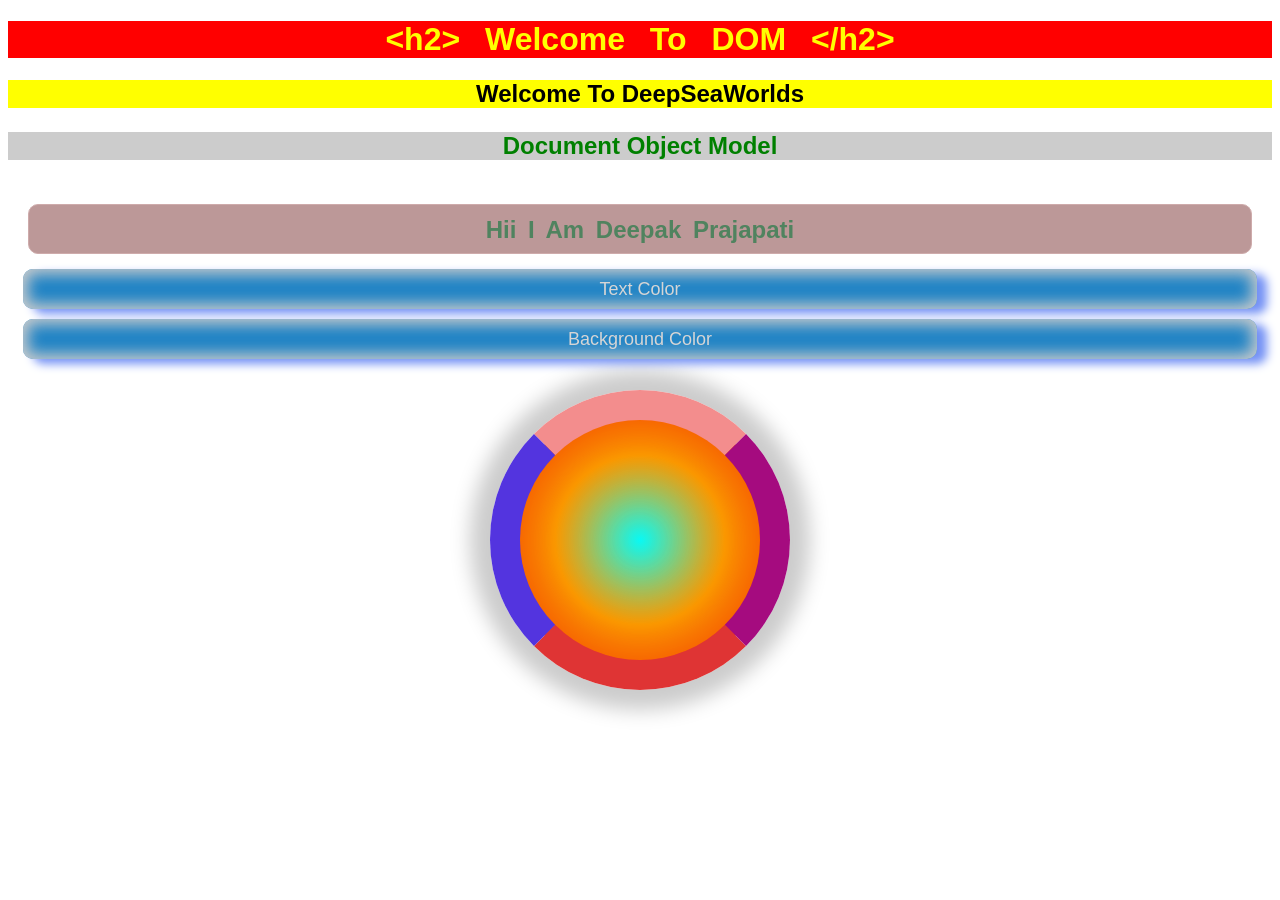
<file: d1/index.html>
<!doctype html>
<html lang="en">
  <head>
    <meta charset="UTF-8" />
    <meta name="viewport" content="width=device-width, initial-scale=1.0" />
    <title>DOM - JavaScript Learning</title>
    <link rel="stylesheet" href="style.css" />
  </head>
  <body>
    <h1>Welcome to JavaScript Learning {DOM}</h1>
    <div id="heading"></div>
    <p>Document Object Model</p>

    <div class="container">
      <div class="title">Hii I Am Deepak Prajapati</div>
      <button id="textBtn">Text Color</button>
      <button id="bgBtn">Background Color</button>
    </div>

    <div class="box"></div>

    <script src="dom1.js"></script>
  </body>
</html>
</file>
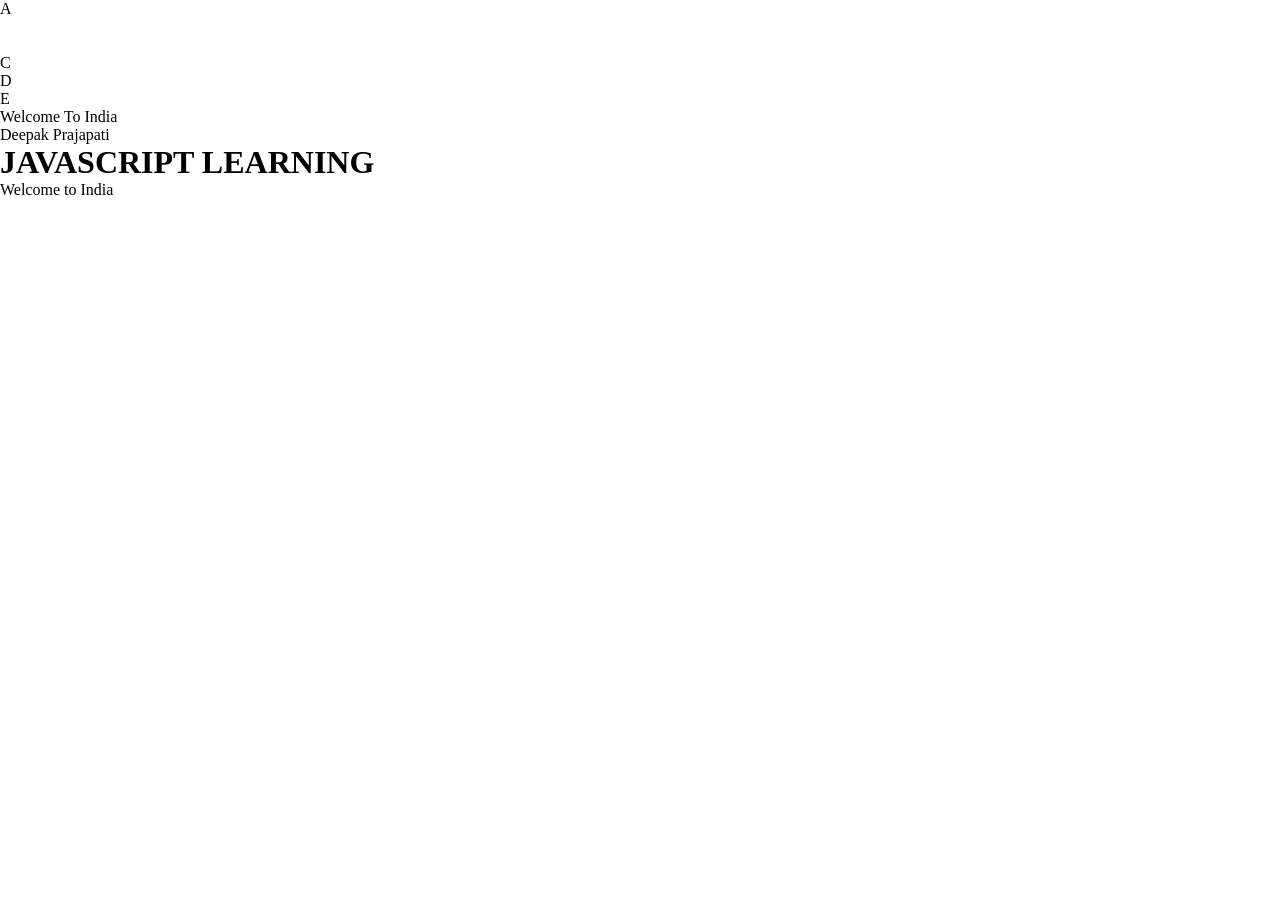
<file: d2/index.html>
<!doctype html>
<html lang="en">
  <head>
    <meta charset="UTF-8" />
    <meta name="viewport" content="width=device-width, initial-scale=1.0" />
    <title>DOM Part2</title>
    <link rel="stylesheet" href="style.css" />
  </head>
  <body>
    <div class="box">A</div>
    <div id="bid" style="visibility: hidden; ">
      <p>Paragraph</p>
      <div id="header">Header</div>
    </div>
    <div class="box">C</div>
    <div class="box">D</div>
    <div class="box">E</div>
    <p>Welcome To India</p>
    <p class="name">Deepak Prajapati</p>
    <h1>JAVASCRIPT LEARNING</h1>
    <strong><!-- this is comment --></strong>

    <div id="hero-section">Welcome to India</div>

    <script src="script.js"></script>
  </body>
</html>
</file>
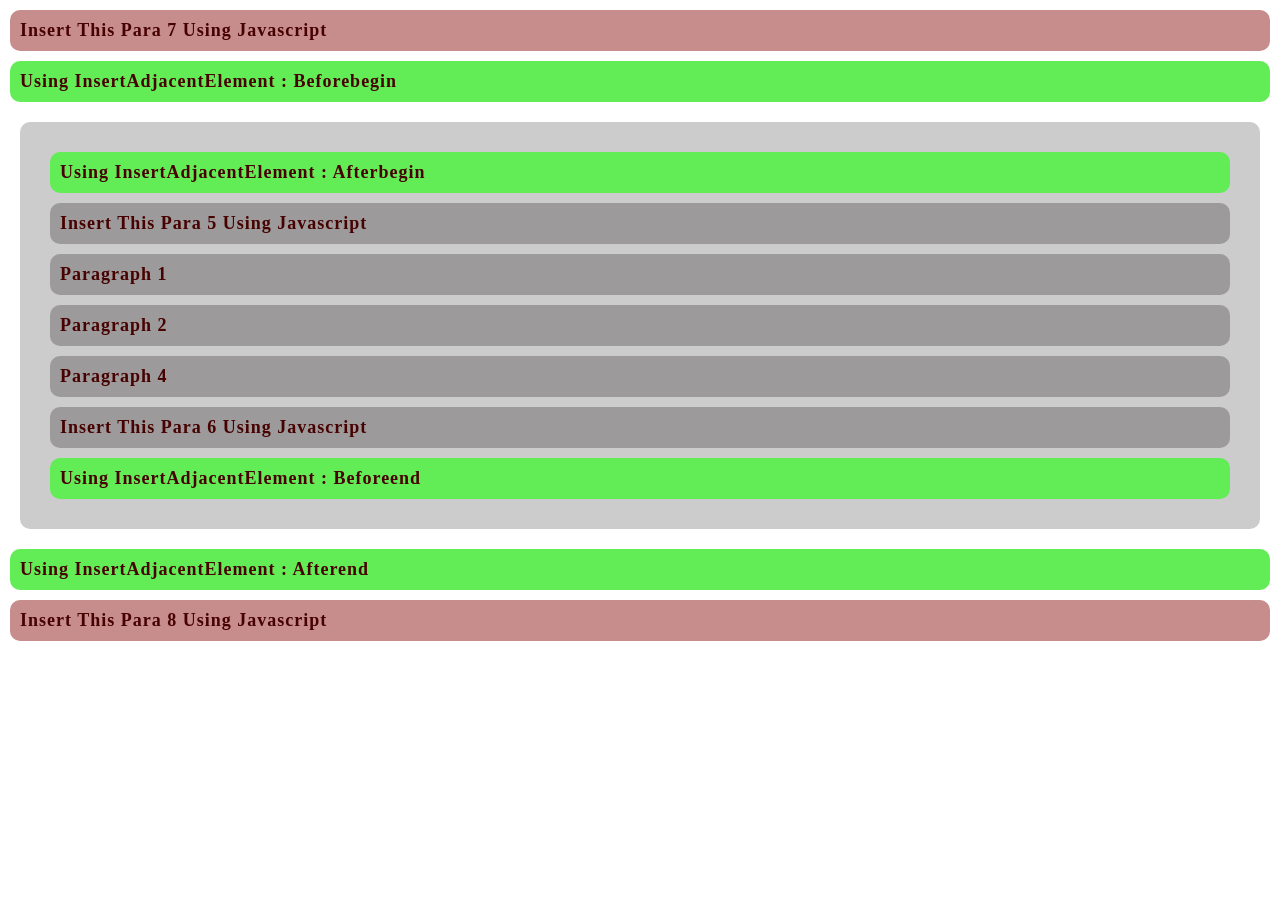
<file: d3/index.html>
<!doctype html>
<html lang="en">
  <head>
    <meta charset="UTF-8" />
    <meta name="viewport" content="width=device-width, initial-scale=1.0" />
    <title>DOM - Part 3</title>
    <link rel="stylesheet" href="style.css" />
  </head>
  <body>
    <div class="box">
      <p>Paragraph 1</p>
      <p>Paragraph 2</p>
      <p>Paragraph 3</p>
      <p>Paragraph 4</p>
    </div>

    <script src="script.js"></script>
  </body>
</html>
</file>
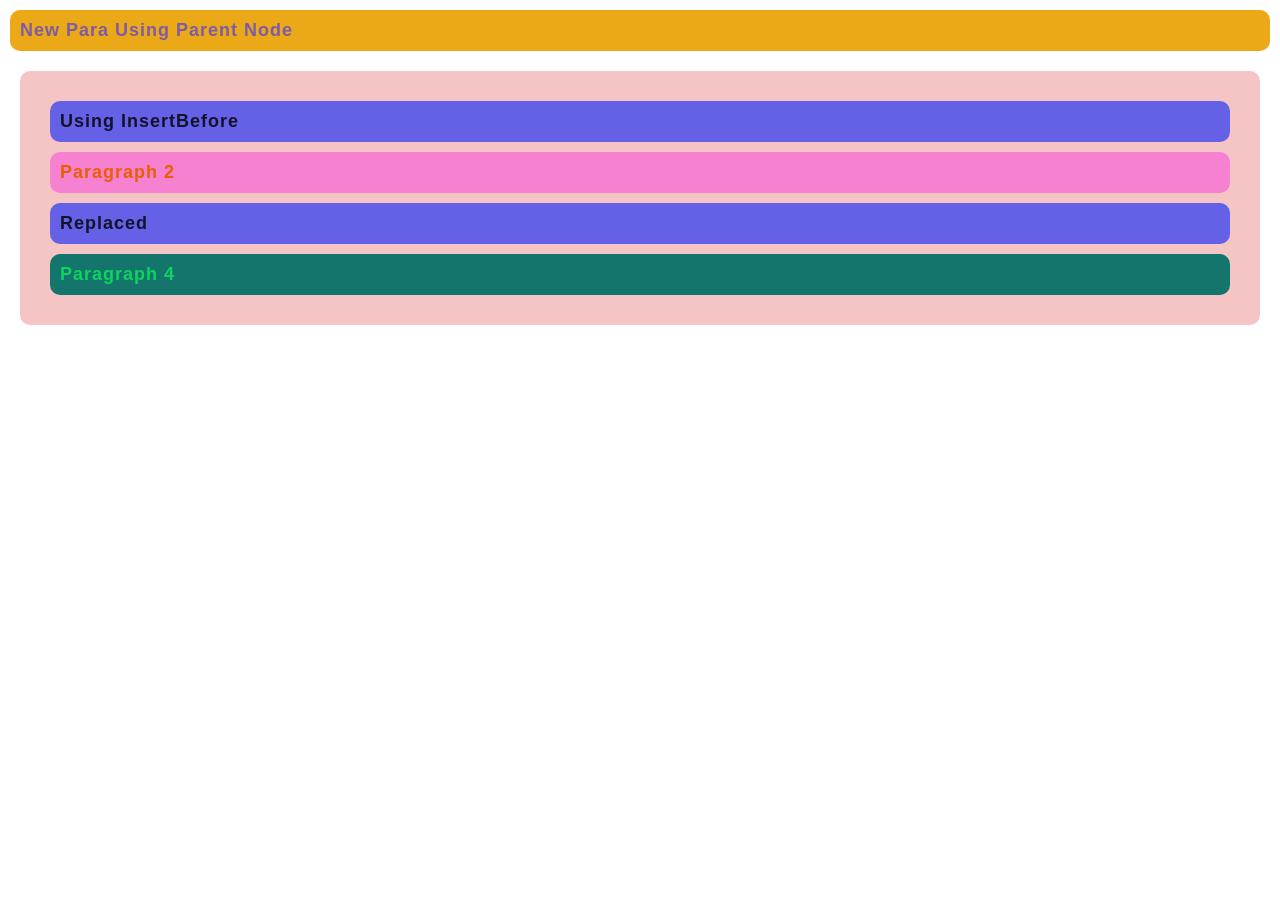
<file: d4/index.html>
<html lang="en">
  <head>
    <meta charset="UTF-8" />
    <meta name="viewport" content="width=device-width, initial-scale=1.0" />
    <title>DOM - Part 4</title>
    <link rel="stylesheet" href="style.css" />
  </head>
  <body>
    <div class="box">
      <p>Paragraph 1</p>
      <p id="para2">Paragraph 2</p>
      <p>Paragraph 3</p>
      <p>Paragraph 4</p>
    </div>

    <script src="script.js"></script>
  </body>
</html>
</file>
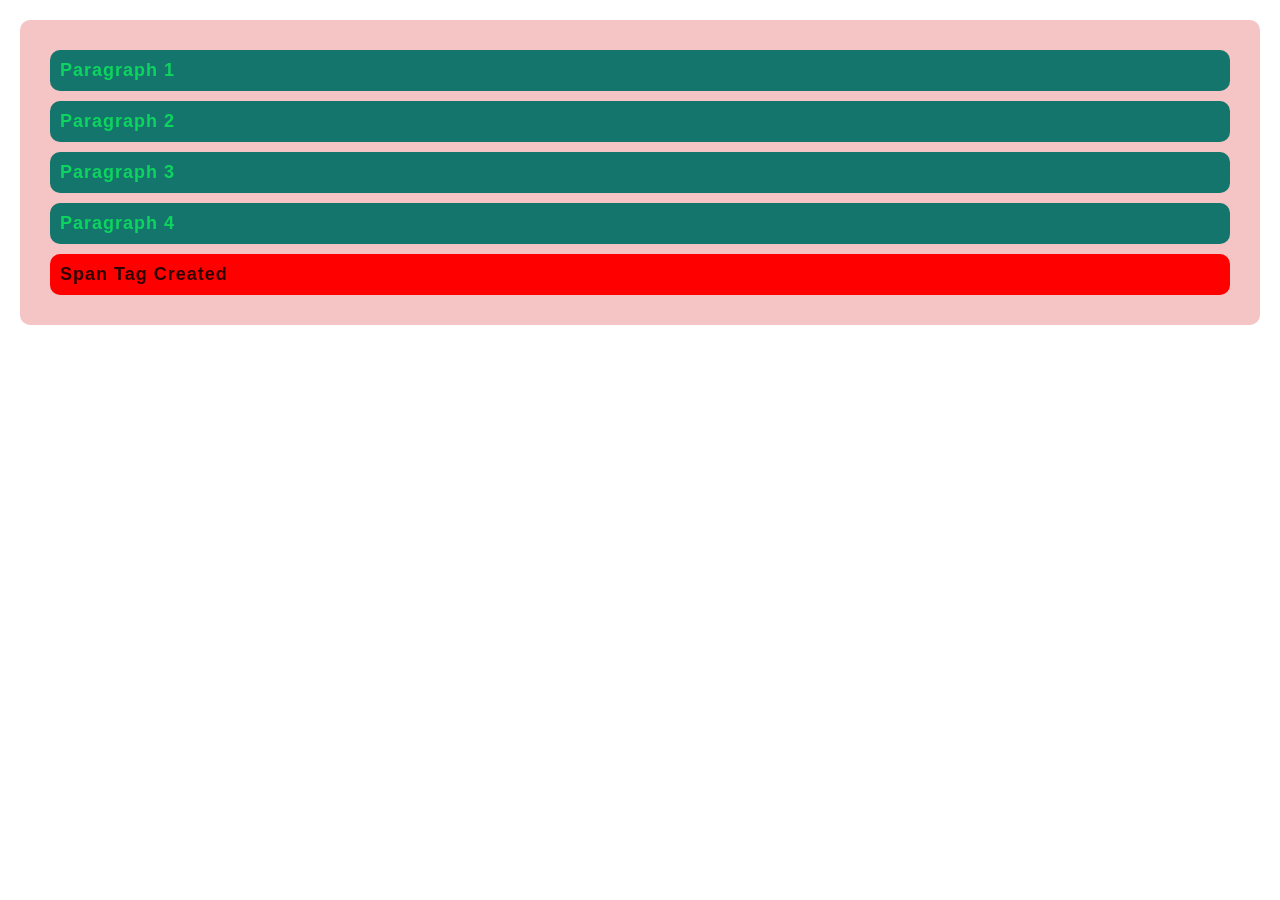
<file: d5/index.html>
<!doctype html>
<html lang="en">
  <head>
    <meta charset="UTF-8" />
    <meta name="viewport" content="width=device-width, initial-scale=1.0" />
    <title>DOM - Part 5</title>
    <link rel="stylesheet" href="style.css" />
  </head>
  <body>
    <div class="box">
      <p>Paragraph 1</p>
      <p id="para2">Paragraph 2</p>
      <p>Paragraph 3</p>
      <p>Paragraph 4</p>
    </div>

    <script src="script.js"></script>
  </body>
</html>
</file>
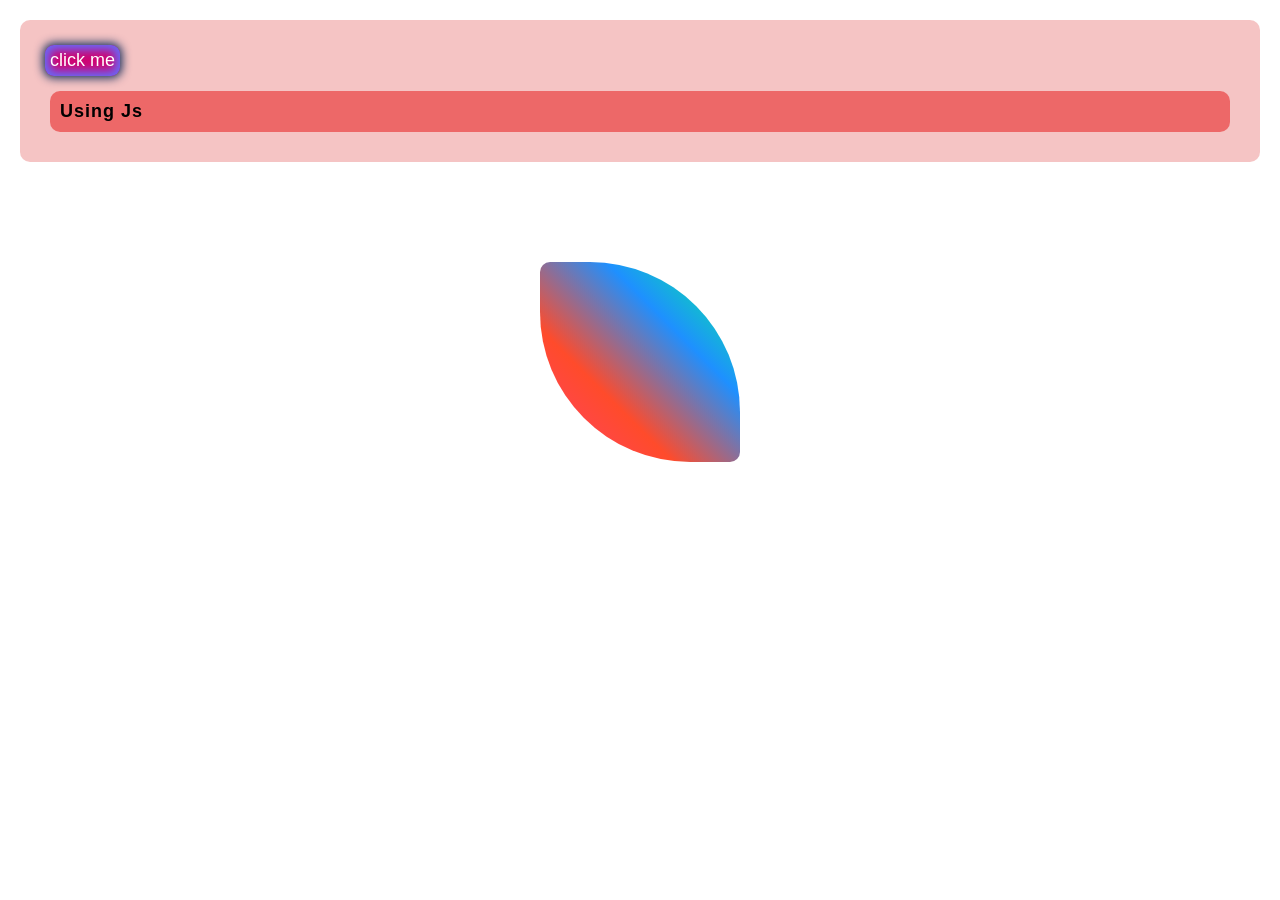
<file: d6/index.html>
<!doctype html>
<html lang="en">
  <head>
    <meta charset="UTF-8" />
    <meta name="viewport" content="width=device-width, initial-scale=1.0" />
    <title>DOM - Part 6</title>
    <link rel="stylesheet" href="style.css" />
  </head>
  <body>
    <div class="box">
      
    </div>
    <script src="script.js"></script>
  </body>
</html>
</file>
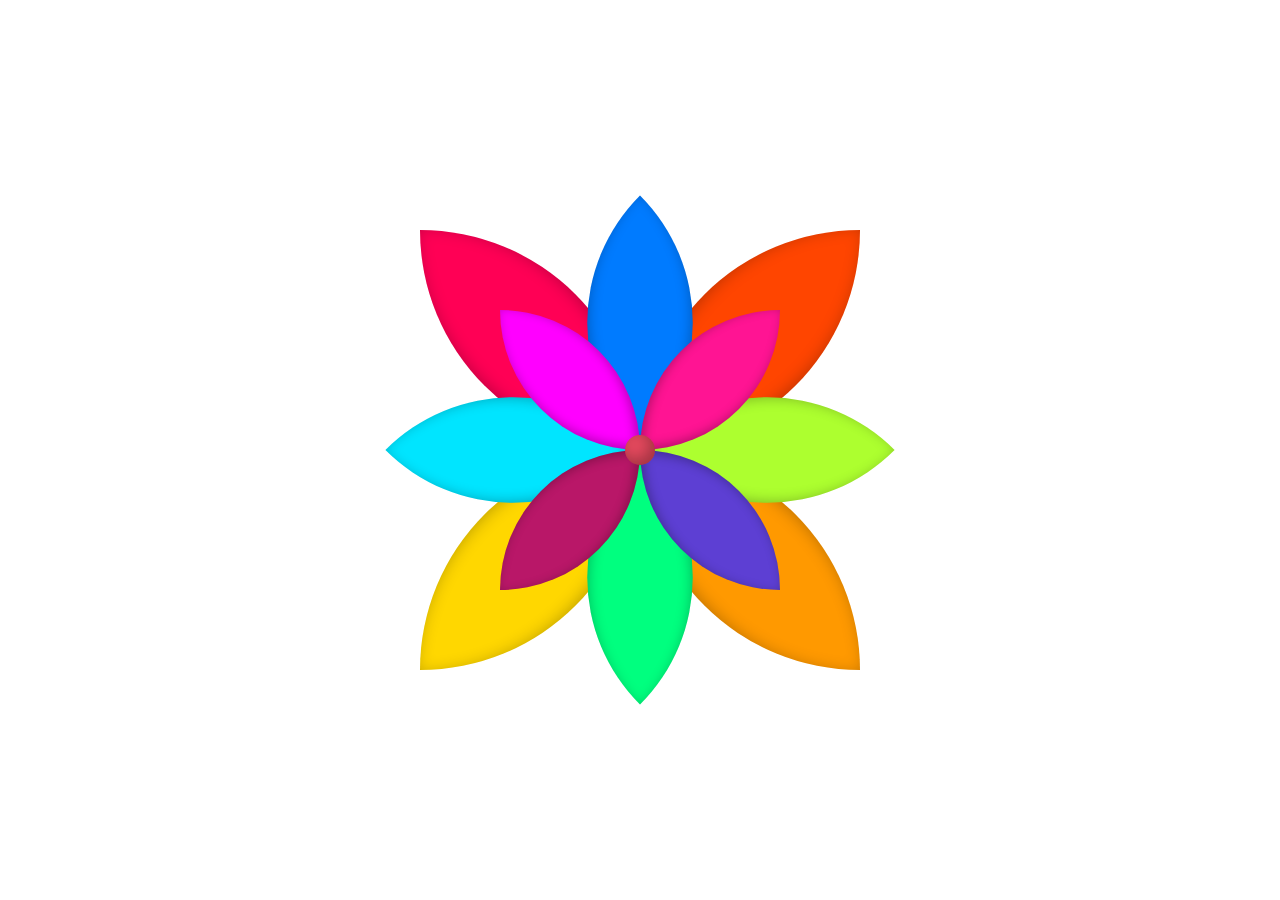
<file: flower/index.html>
<!doctype html>
<html lang="en">
  <head>
    <meta charset="UTF-8" />
    <meta name="viewport" content="width=device-width, initial-scale=1.0" />
    <title>Flower</title>
    <link rel="stylesheet" href="style.css" />
  </head>
  <body>
    <div class="flower">
        <div class="leaf  center"></div>
      <div class="box">
        <div class="leaf c1 leaf1"></div>
        <div class="leaf c2 leaf2"></div>
        <div class="leaf c3 leaf3"></div>
        <div class="leaf c4 leaf4"></div>
      </div> 
      <div class="box layer2">
        <div class="leaf c5 leaf1"></div>
        <div class="leaf c6 leaf2"></div>
        <div class="leaf c7 leaf3"></div>
        <div class="leaf c8 leaf4"></div>
      </div>

      <div class="box layer3">
        <div class="leaf c9 leaf1"></div>
        <div class="leaf c10 leaf2"></div>
        <div class="leaf c11 leaf3"></div>
        <div class="leaf c12 leaf4"></div>
      </div>
    </div>
  </body>
</html>
</file>
<file: d1/style.css>
* {
  font-family: Arial, Helvetica, sans-serif;
  box-sizing: border-box;
}

.box {
  width: 300px;
  height: 300px;
  margin: 1rem auto 0;
  border-radius: 50%;
  border-top: 30px solid rgb(243, 141, 141);
  border-left: 30px solid rgb(83, 52, 223);
  border-right: 30px solid rgb(165, 11, 127);
  border-bottom: 30px solid rgb(223, 52, 52);
  background: radial-gradient(circle, aqua, orange, red);
  box-shadow:
    0px 0px 20px 20px #ccc,
    inset 0px 0px 100px 10px #ee7503b0;
  transition: all linear 0.4s;
  animation: earth 4s linear infinite;
}

@keyframes earth {
  from {
    transform: rotateZ(0deg);
  }
  to {
    transform: rotateZ(360deg);
  }
}

.container {
  padding: 10px;
  display: flex;
  flex-direction: column;
}

.title {
  height: 50px;
  line-height: 50px;
  border: 1px solid rgb(206, 171, 171);
  border-radius: 10px;
  text-align: center;
  background-color: rgba(160, 109, 109, 0.705);
  font-weight: bold;
  font-size: x-large;
  color: rgb(80, 131, 95);
  word-spacing: 5px;
  margin: 10px;
}

button {
  height: 40px;
  border-radius: 10px;
  border: none;
  margin: 5px;
  padding: 10px;
  font-size: large;
  color: rgb(214, 213, 213);
  cursor: pointer;
  background: rgb(31, 131, 197);
  transition: 0.1s;
  box-shadow:
    10px 5px 10px #7592f5,
    inset 0px 0px 15px 5px #ccc;
}

button:hover {
  transform: translate(0px, -3px);
  color: rgb(204, 206, 235);
}
</file>
<file: d2/style.css>
* {
  padding: 0;
  margin: 0;
  text-decoration: none;
  box-sizing: border-box;
}
</file>
<file: d3/style.css>
* {
  padding: 0;
  margin: 0;
  text-decoration: none;
  box-sizing: border-box;
}

.box {
  background: #ccc;
  margin: 20px;
  padding: 20px;
  border-radius: 10px;
}
p,
span {
  padding: 10px;
  margin: 10px;
  background: #c78c8c;
  border-radius: 10px;
  color: #470101;
  font-weight: 700;
  font-size: large;
  letter-spacing: 1px;
  text-transform: capitalize;
}
.box p {
  background: #9c9a9a;
}
span {
  display: block;
  background: #62ec56;
}
</file>
<file: d4/style.css>
* {
  padding: 0;
  margin: 0;
  font-family: Verdana, Geneva, Tahoma, sans-serif;
  box-sizing: border-box;
}

.box {
  background: #f1aeaeb9;
  margin: 20px;
  padding: 20px;
  border-radius: 10px;
}

p,
span {
  padding: 10px;
  margin: 10px;
  background: #eca917;
  border-radius: 10px;
  color: #654ac5d2;
  font-weight: 700;
  font-size: large;
  letter-spacing: 1px;
  text-transform: capitalize;
}

.box p {
  background: #14756d;
  color: #0bf559bd;
}

span {
  display: block;
  color: #000000d0;
  background: #5658ece7;
}
</file>
<file: d5/style.css>
* {
  padding: 0;
  margin: 0;
  font-family: Verdana, Geneva, Tahoma, sans-serif;
  box-sizing: border-box;
}

.box {
  background: #f1aeaeb9;
  margin: 20px;
  padding: 20px;
  user-select: none;
  border-radius: 10px;
}

p,
span {
  padding: 10px;
  margin: 10px;
  transition: all linear 0.4s;
  background: #eca917;
  border-radius: 10px;
  color: #654ac5d2;
  font-weight: 700;
  font-size: large;
  letter-spacing: 1px;
  text-transform: capitalize;
}

.box p {
  background: #14756d;
  color: #0bf559bd;
  transition: all linear 0.4s;
}

span {
  display: block;
  color: #000000d0;
  background: #5658ece7;
}

.newBox {
  transition: all linear 0.4s;
}

.newBox:hover {
  box-shadow:
    0px 0px 15px 5px #f7049ad0,
    inset 0px 0px 20px 2px #050129;
}

.newBox p:hover {
  cursor: pointer;
  text-align: center;
  transform: translate(10px, -7px);
  box-shadow:
    0px 0px 15px 2px #eafc4dd0,
    inset 0px 0px 20px 2px #3cff01;
}
</file>
<file: d6/style.css>
* {
  padding: 0;
  margin: 0;
  font-family: Verdana, Geneva, Tahoma, sans-serif;
  box-sizing: border-box;
}

.box {
  background: #f1aeaeb9;
  margin: 20px;
  padding: 20px;
  border-radius: 10px;
  transition: all linear 0.4s;
}

p,
span {
  padding: 10px;
  margin: 10px;
  transition: all linear 0.2s;
  background: #eca917;
  border-radius: 10px;
  color: #654ac5d2;
  font-weight: 700;
  font-size: large;
  letter-spacing: 1px;
  text-transform: capitalize;
}

span {
  display: block;
  color: #000000d0;
  background: #5658ece7;
}

.btn {
  margin: 5px;
  padding: 5px;
  border: none;
  outline: none;
  color: #fff;
  background: #ce0473;
  font-size: large;
  border-radius: 9px;
  transition: all linear 0.3s;
  box-shadow:
    inset 0px 0px 10px 5px #6769fa,
    0px 0px 10px 2px #102a58;
}

.btn:hover {
  cursor: pointer;
  background: #9801fc;
  transform: translate(10px, -3px);
  box-shadow: 10px 10px 15px 2px #0103616b;
}

.box p {
  background-color: #d1ce08;
  color: #f5900bbd;
  transition: all linear 0.4s;
}

.box:hover {
  transform: translate(10px, -10px);
  box-shadow:
    0px 0px 15px 5px #eeff07,
    inset 0px 0px 20px 2px #ff0000;
}

.box p:hover,
.box span:hover {
  cursor: pointer;
  text-align: center;
  transform: translate(20px);
  box-shadow:
    0px 0px 15px 2px #eafc4dd0,
    inset 0px 0px 20px 2px #3cff01;
}

.rotate {
  width: 200px;
  height: 200px;
  margin: 100px auto 0px;
  padding: 20px;
  border-radius: 10px 150px 10px;
  background: linear-gradient(45deg, #ff416c, #ff4b2b, #1e90ff, #00ff87);
  animation: spin 3s linear infinite;
}
@keyframes spin {
  0% {
    rotate: 0deg;
  }
  100% {
    rotate: 360deg;
  }
}
</file>
<file: flower/style.css>
* {
  margin: 0;
  padding: 0;
  box-sizing: border-box;
  border: none;
  outline: none;
}

.flower {
  height: 100vh;
  display: flex;
  justify-content: center;
  align-items: center;
  position: relative;
}

.box {
  z-index: 1;
  width: 200px;
  height: 200px;
  transform: scale(1.1);
  position: absolute;
  animation: rotate reverse linear 7s infinite;
}
.leaf {
  width: 100%;
  height: 100%;
  border-radius: 0 100% 0;
  box-shadow: inset -5px -5px 15px rgba(0, 0, 0, 0.3);
  position: absolute;
}
.flower .center {
  position: absolute;
  width: 30px;
  height: 30px;
  border-radius: 50%;
  z-index: 999;
  background: #e84a5f;
}
.leaf1 {
  top: -50%;
  left: -50%;
  /* transform: rotate(0deg); */
}

.leaf2 {
  top: -50%;
  left: 50%;
  transform: rotate(90deg);
}
.leaf3 {
  top: 50%;
  left: 50%;
  transform: rotate(180deg);
}
.leaf4 {
  top: 50%;
  left: -50%;
  transform: rotate(270deg);
}

.layer2 {
  z-index: 2;
  transform: scale(0.9);
  animation: rotate linear 5s infinite;
  rotate: 135deg;
}
.layer3 {
  z-index: 2;
  transform: scale(0.7);
  animation: rotate reverse linear 3s infinite;
  rotate: 180deg;
}

.c1 {
  background: #ff0055;
}
.c2 {
  background: #ff4500;
}
.c3 {
  background: #ff9900;
}
.c4 {
  background: #ffd700;
}
.c5 {
  background: #adff2f;
}
.c6 {
  background: #00ff7f;
}
.c7 {
  background: #00e5ff;
}
.c8 {
  background: #007bff;
}
.c9 {
  background: #5d3fd3;
}
.c10 {
  background: #b91768;
}
.c11 {
  background: #ff00ff;
}
.c12 {
  background: #ff1493;
}

@keyframes rotate {
  0% {
    rotate: 0deg;
  }
  100% {
    rotate: 360deg;
  }
}
</file>
